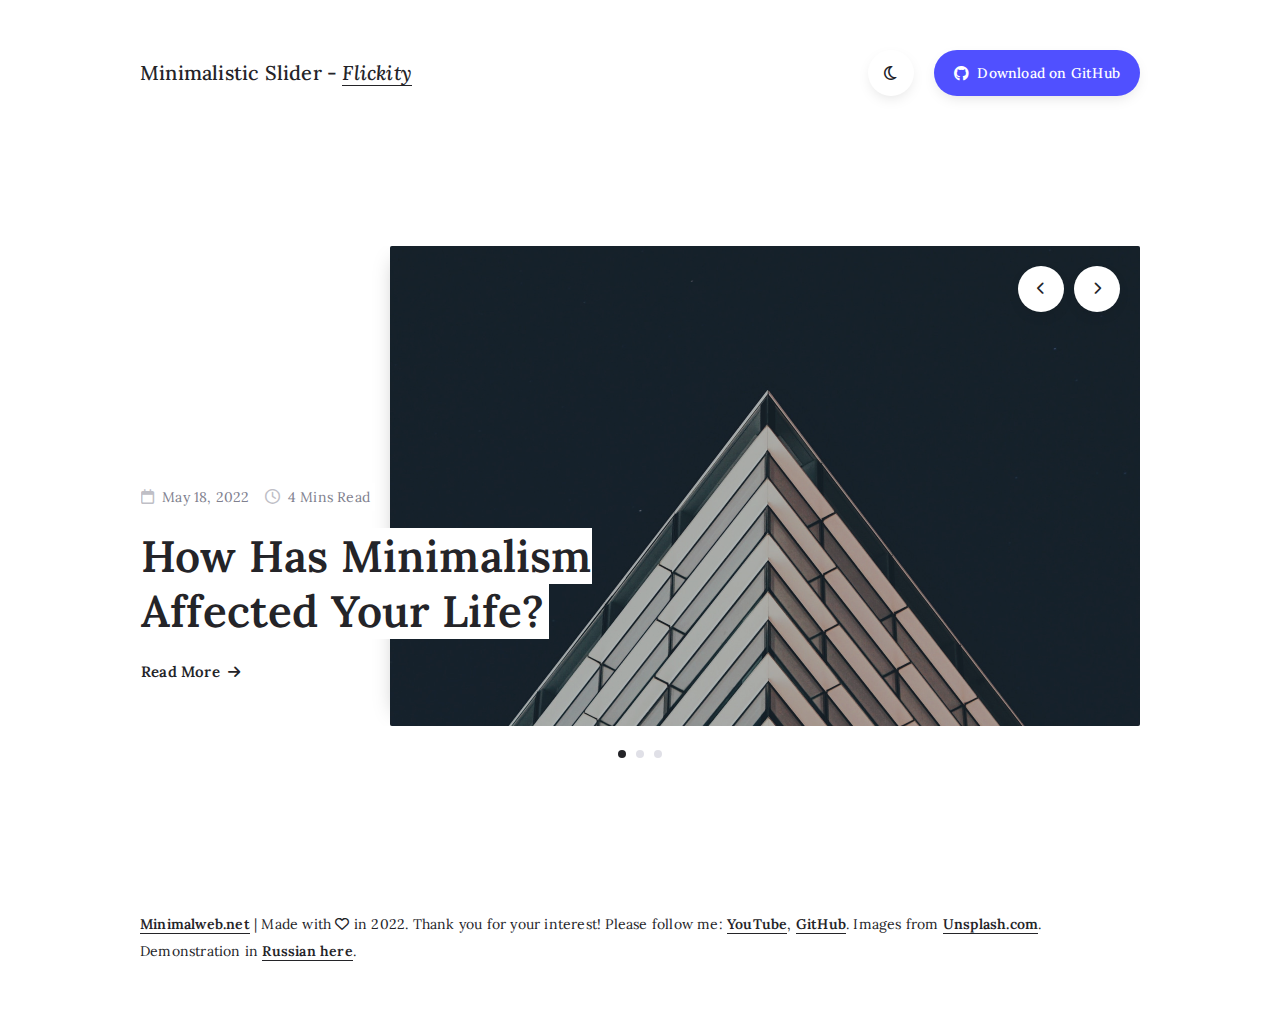
<file: index.html>
<!DOCTYPE html>
<html lang="en">
<head>
	<meta charset="UTF-8">
	<meta http-equiv="X-UA-Compatible" content="IE=edge">
	<meta name="viewport" content="width=device-width, initial-scale=1.0">
	<!-- The above 3 meta tags *must* come first in the head; any other head content must come *after* these tags -->

	<!-- Title and meta -->
	<title>Responsive minimalistic slider - Light mode - Minimalweb.net</title>
	<meta name="robots" content="index,nofollow">
	<meta name="description" content="Minimalistic slider for your website.">

	<!-- Website icons -->
	<link rel="icon" href="img/favicon-32-32.png" sizes="32x32">
	<link rel="icon" href="img/favicon-192-192.png" sizes="192x192">
	<link rel="apple-touch-icon-precomposed" href="img/favicon-180-180.png">
	<meta name="msapplication-TileImage" content="img/favicon-270-270.png">

	<!-- Google fonts -->
	<!-- Preconnect -->
	<link rel="preconnect" href="https://fonts.googleapis.com">
	<link rel="preconnect" href="https://fonts.gstatic.com" crossorigin>
	<!-- Lora: 400, 500, 600, 400 italic, 500 italic, 600 italic -->
	<link href="https://fonts.googleapis.com/css2?family=Lora:ital,wght@0,400;0,500;0,600;1,400;1,500;1,600&display=swap" rel="stylesheet">

	<!-- CSS files -->
	<!-- 1: normalize.css ( https://github.com/necolas/normalize.css ) -->
	<link rel="stylesheet" href="css/normalize.css">
	<!-- 2: Font Awesome Free Icons v6.1.1 ( https://fontawesome.com/icons ) -->
	<link rel="stylesheet" href="assets/fontawesome/css/all.min.css">
	<!-- 3: Flickity slider ( https://flickity.metafizzy.co/ ) -->
	<link rel="stylesheet" href="assets/flickity/css/flickity.min.css">
	<!-- 4: Main stylesheet -->
	<link rel="stylesheet" href="css/style.css">
</head>
<body>

<!-- page header -->
<header class="mw-page-header mw-container mw-clearfix">

	<!-- page title -->
	<h1 class="mw-page-title">Minimalistic Slider - <a href="https://flickity.metafizzy.co/" target="_blank" rel="noopener noreferrer">Flickity</a></h1>

	<!-- download link -->
	<a href="https://github.com/alexey-trofimov/responsive-minimalistic-slider" target="_blank" rel="noopener noreferrer" class="mw-download-link">
		<i class="fa-brands fa-github"></i><span class="mw-link-text">Download on GitHub</span>
	</a>

	<!-- link to dark style -->
	<a href="dark-mode.html" class="mw-dark-mode-link"><i class="fa-regular fa-moon" aria-label="Dark mode"></i></a>

</header>
<!-- end: page header -->

<!-- main container with slider -->
<main class="mw-container">

	<!-- start: main slider -->
	<div id="mw-main-slider" class="mw-main-slider-container mw-border-box">

		<!-- slide 1 -->
		<div class="mw-main-slider-item">
			<!-- container with content -->
			<div class="mw-main-slider-content">
				<!-- metadata (date and read time) -->
				<ul class="mw-main-slider-metadata mw-clearfix">
					<li><i class="fa-regular fa-calendar"></i><a href="#">May 18, 2022</a></li>
					<li><i class="fa-regular fa-clock"></i><a href="#">4 Mins Read</a></li>
				</ul>
				<!-- end: metadata -->
				<!-- title -->
				<h2 class="mw-main-slider-title">
					<a href="#">How Has Minimalism Affected Your Life?</a>
				</h2>
				<!-- end: title -->
				<!-- read more -->
				<a href="#" class="mw-main-slider-read-more">
					<span class="mw-link-text">Read More</span><i class="fa-solid fa-arrow-right"></i>
				</a>
				<!-- end: read more -->
			</div>
			<!-- end: container with content -->
			<!-- container with image (image size = 1500x960px) -->
			<div class="mw-main-slider-bg-image" style="background-image: url(img/slider-images/slide-img-1.jpg);">
				<div class="mw-main-slider-bg-overlay"></div>
			</div>
			<!-- end: container with image -->
		</div>
		<!-- end: slide 1 -->

		<!-- slide 2 -->
		<div class="mw-main-slider-item">
			<!-- container with content -->
			<div class="mw-main-slider-content">
				<!-- metadata (date and read time) -->
				<ul class="mw-main-slider-metadata mw-clearfix">
					<li><i class="fa-regular fa-calendar"></i><a href="#">May 16, 2022</a></li>
					<li><i class="fa-regular fa-clock"></i><a href="#">8 Mins Read</a></li>
				</ul>
				<!-- end: metadata -->
				<!-- title -->
				<h2 class="mw-main-slider-title">
					<a href="#">Habits That Will Make Your Life Better</a>
				</h2>
				<!-- end: title -->
				<!-- read more -->
				<a href="#" class="mw-main-slider-read-more">
					<span class="mw-link-text">Read More</span><i class="fa-solid fa-arrow-right"></i>
				</a>
				<!-- end: read more -->
			</div>
			<!-- end: container with content -->
			<!-- container with image (image size = 1500x960px) -->
			<div class="mw-main-slider-bg-image" style="background-image: url(img/slider-images/slide-img-2.jpg);">
				<div class="mw-main-slider-bg-overlay"></div>
			</div>
			<!-- end: container with image -->
		</div>
		<!-- end: slide 2 -->

		<!-- slide 3 -->
		<div class="mw-main-slider-item">
			<!-- container with content -->
			<div class="mw-main-slider-content">
				<!-- metadata (date and read time) -->
				<ul class="mw-main-slider-metadata mw-clearfix">
					<li><i class="fa-regular fa-calendar"></i><a href="#">April 19, 2022</a></li>
					<li><i class="fa-regular fa-clock"></i><a href="#">6 Mins Read</a></li>
				</ul>
				<!-- end: metadata -->
				<!-- title -->
				<h2 class="mw-main-slider-title">
					<a href="#">Basic Steps To Analyze Your Problem</a>
				</h2>
				<!-- end: title -->
				<!-- read more -->
				<a href="#" class="mw-main-slider-read-more">
					<span class="mw-link-text">Read More</span><i class="fa-solid fa-arrow-right"></i>
				</a>
				<!-- end: read more -->
			</div>
			<!-- end: container with content -->
			<!-- container with image (image size = 1500x960px) -->
			<div class="mw-main-slider-bg-image" style="background-image: url(img/slider-images/slide-img-3.jpg);">
				<div class="mw-main-slider-bg-overlay"></div>
			</div>
			<!-- end: container with image -->
		</div>
		<!-- end: slide 3 -->

	</div>
	<!-- end: main slider -->

</main>
<!-- end: main container with slider -->

<!-- page footer -->
<footer class="mw-page-footer mw-container">
	<p><a href="https://minimalweb.net/" target="_blank" rel="noopener noreferrer">Minimalweb.net</a> | Made with <i class="fa-regular fa-heart" aria-label="Love"></i> in 2022. Thank you for your interest! Please follow me: <a href="https://www.youtube.com/channel/UCp9ujOH59KWymh4O5sc6JVA" target="_blank" rel="noopener noreferrer">YouTube</a>, <a href="https://github.com/alexey-trofimov" target="_blank" rel="noopener noreferrer">GitHub</a>. Images from <a href="https://unsplash.com/" target="_blank" rel="noopener noreferrer">Unsplash.com</a>. Demonstration in <a href="russian-language.html" target="_blank" rel="noopener noreferrer">Russian here</a>.</p>
</footer>
<!-- end: page footer -->

<!-- JS files -->
<!-- Placed at the end of the document so the pages load faster -->
<!-- 1: jQuery 3.6.0 ( https://jquery.com/download/ ) -->
<script src="js/jquery-3.6.0.min.js"></script>
<!-- 2: Flickity slider ( https://flickity.metafizzy.co/ ) -->
<script src="assets/flickity/js/flickity.pkgd.min.js"></script>
<!-- 3: Main js file -->
<script src="js/main.js"></script>
</body>
</html>
</file>
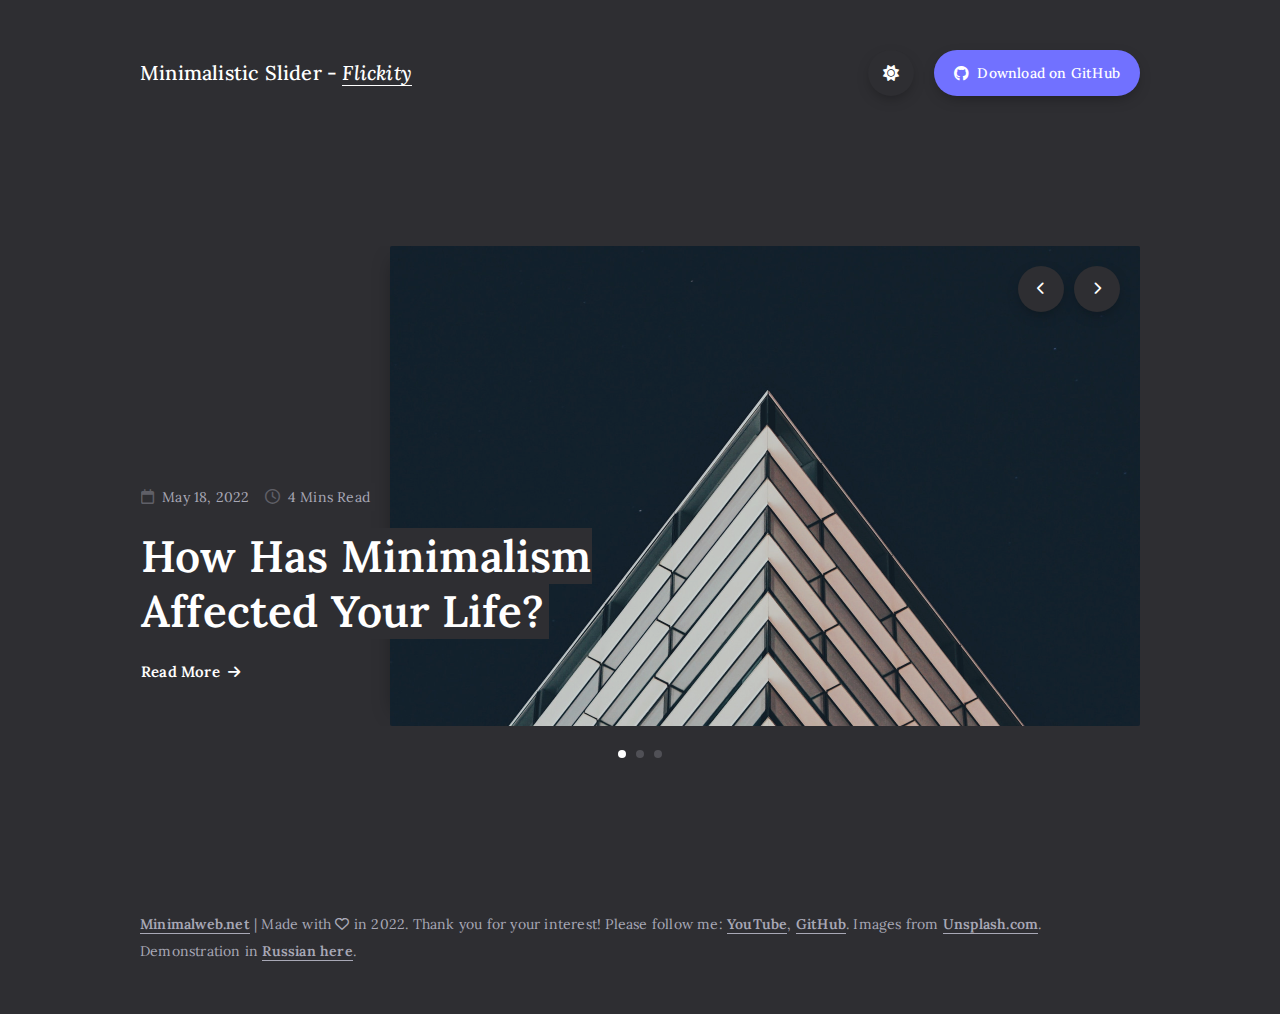
<file: dark-mode.html>
<!DOCTYPE html>
<html lang="en">
<head>
	<meta charset="UTF-8">
	<meta http-equiv="X-UA-Compatible" content="IE=edge">
	<meta name="viewport" content="width=device-width, initial-scale=1.0">
	<!-- The above 3 meta tags *must* come first in the head; any other head content must come *after* these tags -->

	<!-- Title and meta -->
	<title>Responsive minimalistic slider - Dark mode - Minimalweb.net</title>
	<meta name="robots" content="index,nofollow">
	<meta name="description" content="Minimalistic slider for your website (dark mode).">

	<!-- Website icons -->
	<link rel="icon" href="img/favicon-32-32.png" sizes="32x32">
	<link rel="icon" href="img/favicon-192-192.png" sizes="192x192">
	<link rel="apple-touch-icon-precomposed" href="img/favicon-180-180.png">
	<meta name="msapplication-TileImage" content="img/favicon-270-270.png">

	<!-- Google fonts -->
	<!-- Preconnect -->
	<link rel="preconnect" href="https://fonts.googleapis.com">
	<link rel="preconnect" href="https://fonts.gstatic.com" crossorigin>
	<!-- Lora: 400, 500, 600, 400 italic, 500 italic, 600 italic -->
	<link href="https://fonts.googleapis.com/css2?family=Lora:ital,wght@0,400;0,500;0,600;1,400;1,500;1,600&display=swap" rel="stylesheet">

	<!-- CSS files -->
	<!-- 1: normalize.css ( https://github.com/necolas/normalize.css ) -->
	<link rel="stylesheet" href="css/normalize.css">
	<!-- 2: Font Awesome Free Icons v6.1.1 ( https://fontawesome.com/icons ) -->
	<link rel="stylesheet" href="assets/fontawesome/css/all.min.css">
	<!-- 3: Flickity slider ( https://flickity.metafizzy.co/ ) -->
	<link rel="stylesheet" href="assets/flickity/css/flickity.min.css">
	<!-- 4: Main stylesheet -->
	<link rel="stylesheet" href="css/style.css">
</head>
<body class="mw-dark-mode"><!-- * add dark mode class (mw-dark-mode) * -->

<!-- page header -->
<header class="mw-page-header mw-container mw-clearfix">

	<!-- page title -->
	<h1 class="mw-page-title">Minimalistic Slider - <a href="https://flickity.metafizzy.co/" target="_blank" rel="noopener noreferrer">Flickity</a></h1>

	<!-- download link -->
	<a href="https://github.com/alexey-trofimov/responsive-minimalistic-slider" target="_blank" rel="noopener noreferrer" class="mw-download-link">
		<i class="fa-brands fa-github"></i><span class="mw-link-text">Download on GitHub</span>
	</a>

	<!-- link to light style -->
	<a href="index.html" class="mw-dark-mode-link mw-light"><i class="fa-solid fa-sun" aria-label="Light mode"></i></a>

</header>
<!-- end: page header -->

<!-- main container with slider -->
<main class="mw-container">

	<!-- start: main slider -->
	<div id="mw-main-slider" class="mw-main-slider-container mw-border-box">

		<!-- slide 1 -->
		<div class="mw-main-slider-item">
			<!-- container with content -->
			<div class="mw-main-slider-content">
				<!-- metadata (date and read time) -->
				<ul class="mw-main-slider-metadata mw-clearfix">
					<li><i class="fa-regular fa-calendar"></i><a href="#">May 18, 2022</a></li>
					<li><i class="fa-regular fa-clock"></i><a href="#">4 Mins Read</a></li>
				</ul>
				<!-- end: metadata -->
				<!-- title -->
				<h2 class="mw-main-slider-title">
					<a href="#">How Has Minimalism Affected Your Life?</a>
				</h2>
				<!-- end: title -->
				<!-- read more -->
				<a href="#" class="mw-main-slider-read-more">
					<span class="mw-link-text">Read More</span><i class="fa-solid fa-arrow-right"></i>
				</a>
				<!-- end: read more -->
			</div>
			<!-- end: container with content -->
			<!-- container with image (image size = 1500x960px) -->
			<div class="mw-main-slider-bg-image" style="background-image: url(img/slider-images/slide-img-1.jpg);">
				<div class="mw-main-slider-bg-overlay"></div>
			</div>
			<!-- end: container with image -->
		</div>
		<!-- end: slide 1 -->

		<!-- slide 2 -->
		<div class="mw-main-slider-item">
			<!-- container with content -->
			<div class="mw-main-slider-content">
				<!-- metadata (date and read time) -->
				<ul class="mw-main-slider-metadata mw-clearfix">
					<li><i class="fa-regular fa-calendar"></i><a href="#">May 16, 2022</a></li>
					<li><i class="fa-regular fa-clock"></i><a href="#">8 Mins Read</a></li>
				</ul>
				<!-- end: metadata -->
				<!-- title -->
				<h2 class="mw-main-slider-title">
					<a href="#">Habits That Will Make Your Life Better</a>
				</h2>
				<!-- end: title -->
				<!-- read more -->
				<a href="#" class="mw-main-slider-read-more">
					<span class="mw-link-text">Read More</span><i class="fa-solid fa-arrow-right"></i>
				</a>
				<!-- end: read more -->
			</div>
			<!-- end: container with content -->
			<!-- container with image (image size = 1500x960px) -->
			<div class="mw-main-slider-bg-image" style="background-image: url(img/slider-images/slide-img-2.jpg);">
				<div class="mw-main-slider-bg-overlay"></div>
			</div>
			<!-- end: container with image -->
		</div>
		<!-- end: slide 2 -->

		<!-- slide 3 -->
		<div class="mw-main-slider-item">
			<!-- container with content -->
			<div class="mw-main-slider-content">
				<!-- metadata (date and read time) -->
				<ul class="mw-main-slider-metadata mw-clearfix">
					<li><i class="fa-regular fa-calendar"></i><a href="#">April 19, 2022</a></li>
					<li><i class="fa-regular fa-clock"></i><a href="#">6 Mins Read</a></li>
				</ul>
				<!-- end: metadata -->
				<!-- title -->
				<h2 class="mw-main-slider-title">
					<a href="#">Basic Steps To Analyze Your Problem</a>
				</h2>
				<!-- end: title -->
				<!-- read more -->
				<a href="#" class="mw-main-slider-read-more">
					<span class="mw-link-text">Read More</span><i class="fa-solid fa-arrow-right"></i>
				</a>
				<!-- end: read more -->
			</div>
			<!-- end: container with content -->
			<!-- container with image (image size = 1500x960px) -->
			<div class="mw-main-slider-bg-image" style="background-image: url(img/slider-images/slide-img-3.jpg);">
				<div class="mw-main-slider-bg-overlay"></div>
			</div>
			<!-- end: container with image -->
		</div>
		<!-- end: slide 3 -->

	</div>
	<!-- end: main slider -->

</main>
<!-- end: main container with slider -->

<!-- page footer -->
<footer class="mw-page-footer mw-container">
	<p><a href="https://minimalweb.net/" target="_blank" rel="noopener noreferrer">Minimalweb.net</a> | Made with <i class="fa-regular fa-heart" aria-label="Love"></i> in 2022. Thank you for your interest! Please follow me: <a href="https://www.youtube.com/channel/UCp9ujOH59KWymh4O5sc6JVA" target="_blank" rel="noopener noreferrer">YouTube</a>, <a href="https://github.com/alexey-trofimov" target="_blank" rel="noopener noreferrer">GitHub</a>. Images from <a href="https://unsplash.com/" target="_blank" rel="noopener noreferrer">Unsplash.com</a>. Demonstration in <a href="russian-language.html" target="_blank" rel="noopener noreferrer">Russian here</a>.</p>
</footer>
<!-- end: page footer -->

<!-- JS files -->
<!-- Placed at the end of the document so the pages load faster -->
<!-- 1: jQuery 3.6.0 ( https://jquery.com/download/ ) -->
<script src="js/jquery-3.6.0.min.js"></script>
<!-- 2: Flickity slider ( https://flickity.metafizzy.co/ ) -->
<script src="assets/flickity/js/flickity.pkgd.min.js"></script>
<!-- 3: Main js file -->
<script src="js/main.js"></script>
</body>
</html>
</file>
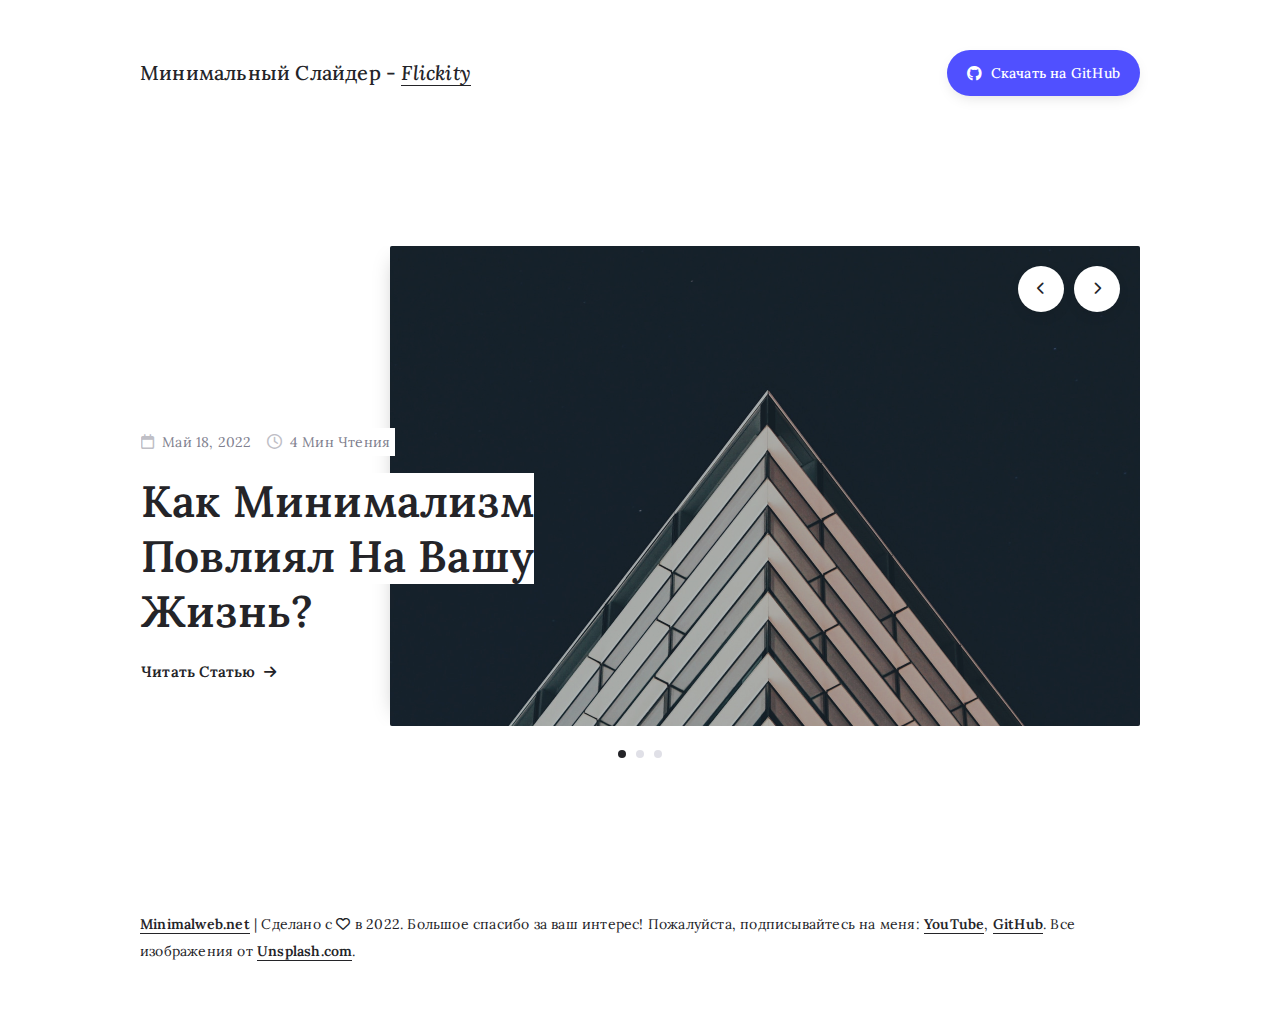
<file: russian-language.html>
<!DOCTYPE html>
<html lang="ru">
<head>
	<meta charset="UTF-8">
	<meta http-equiv="X-UA-Compatible" content="IE=edge">
	<meta name="viewport" content="width=device-width, initial-scale=1.0">
	<!-- The above 3 meta tags *must* come first in the head; any other head content must come *after* these tags -->

	<!-- Title and meta -->
	<title>Отзывчивый минимальный слайдер - Minimalweb.net</title>
	<meta name="robots" content="index,nofollow">
	<meta name="description" content="Отзывчивый минимальный слайдер для вашего сайта.">

	<!-- Website icons -->
	<link rel="icon" href="img/favicon-32-32.png" sizes="32x32">
	<link rel="icon" href="img/favicon-192-192.png" sizes="192x192">
	<link rel="apple-touch-icon-precomposed" href="img/favicon-180-180.png">
	<meta name="msapplication-TileImage" content="img/favicon-270-270.png">

	<!-- Google fonts (шрифты поддерживают кириллицу) -->
	<!-- Preconnect -->
	<link rel="preconnect" href="https://fonts.googleapis.com">
	<link rel="preconnect" href="https://fonts.gstatic.com" crossorigin>
	<!-- Lora: 400, 500, 600, 400 italic, 500 italic, 600 italic -->
	<link href="https://fonts.googleapis.com/css2?family=Lora:ital,wght@0,400;0,500;0,600;1,400;1,500;1,600&display=swap" rel="stylesheet">

	<!-- CSS files -->
	<!-- 1: normalize.css ( https://github.com/necolas/normalize.css ) -->
	<link rel="stylesheet" href="css/normalize.css">
	<!-- 2: Font Awesome Free Icons v6.1.1 ( https://fontawesome.com/icons ) -->
	<link rel="stylesheet" href="assets/fontawesome/css/all.min.css">
	<!-- 3: Flickity slider ( https://flickity.metafizzy.co/ ) -->
	<link rel="stylesheet" href="assets/flickity/css/flickity.min.css">
	<!-- 4: Main stylesheet -->
	<link rel="stylesheet" href="css/style.css">
</head>
<body>

<!-- page header -->
<header class="mw-page-header mw-container mw-clearfix">

	<!-- page title -->
	<h1 class="mw-page-title">Минимальный Слайдер - <a href="https://flickity.metafizzy.co/" target="_blank" rel="noopener noreferrer">Flickity</a></h1>

	<!-- download link -->
	<a href="https://github.com/alexey-trofimov/responsive-minimalistic-slider" target="_blank" rel="noopener noreferrer" class="mw-download-link">
		<i class="fa-brands fa-github"></i><span class="mw-link-text">Скачать на GitHub</span>
	</a>

</header>
<!-- end: page header -->

<!-- main container with slider -->
<main class="mw-container">

	<!-- start: main slider -->
	<div id="mw-main-slider" class="mw-main-slider-container mw-border-box">

		<!-- slide 1 -->
		<div class="mw-main-slider-item">
			<!-- container with content -->
			<div class="mw-main-slider-content">
				<!-- metadata (date and read time) -->
				<ul class="mw-main-slider-metadata mw-clearfix">
					<li><i class="fa-regular fa-calendar"></i><a href="#">Май 18, 2022</a></li>
					<li><i class="fa-regular fa-clock"></i><a href="#">4 Мин Чтения</a></li>
				</ul>
				<!-- end: metadata -->
				<!-- title -->
				<h2 class="mw-main-slider-title">
					<a href="#">Как Минимализм Повлиял На Вашу Жизнь?</a>
				</h2>
				<!-- end: title -->
				<!-- read more -->
				<a href="#" class="mw-main-slider-read-more">
					<span class="mw-link-text">Читать Статью</span><i class="fa-solid fa-arrow-right"></i>
				</a>
				<!-- end: read more -->
			</div>
			<!-- end: container with content -->
			<!-- container with image (image size = 1500x960px) -->
			<div class="mw-main-slider-bg-image" style="background-image: url(img/slider-images/slide-img-1.jpg);">
				<div class="mw-main-slider-bg-overlay"></div>
			</div>
			<!-- end: container with image -->
		</div>
		<!-- end: slide 1 -->

		<!-- slide 2 -->
		<div class="mw-main-slider-item">
			<!-- container with content -->
			<div class="mw-main-slider-content">
				<!-- metadata (date and read time) -->
				<ul class="mw-main-slider-metadata mw-clearfix">
					<li><i class="fa-regular fa-calendar"></i><a href="#">Май 16, 2022</a></li>
					<li><i class="fa-regular fa-clock"></i><a href="#">8 Мин Чтения</a></li>
				</ul>
				<!-- end: metadata -->
				<!-- title -->
				<h2 class="mw-main-slider-title">
					<a href="#">Привычки, Которые Сделают Вашу Жизнь Лучше</a>
				</h2>
				<!-- end: title -->
				<!-- read more -->
				<a href="#" class="mw-main-slider-read-more">
					<span class="mw-link-text">Читать Статью</span><i class="fa-solid fa-arrow-right"></i>
				</a>
				<!-- end: read more -->
			</div>
			<!-- end: container with content -->
			<!-- container with image (image size = 1500x960px) -->
			<div class="mw-main-slider-bg-image" style="background-image: url(img/slider-images/slide-img-2.jpg);">
				<div class="mw-main-slider-bg-overlay"></div>
			</div>
			<!-- end: container with image -->
		</div>
		<!-- end: slide 2 -->

		<!-- slide 3 -->
		<div class="mw-main-slider-item">
			<!-- container with content -->
			<div class="mw-main-slider-content">
				<!-- metadata (date and read time) -->
				<ul class="mw-main-slider-metadata mw-clearfix">
					<li><i class="fa-regular fa-calendar"></i><a href="#">Апрель 19, 2022</a></li>
					<li><i class="fa-regular fa-clock"></i><a href="#">6 Мин Чтения</a></li>
				</ul>
				<!-- end: metadata -->
				<!-- title -->
				<h2 class="mw-main-slider-title">
					<a href="#">Основные Шаги Для Анализа Вашей Проблемы</a>
				</h2>
				<!-- end: title -->
				<!-- read more -->
				<a href="#" class="mw-main-slider-read-more">
					<span class="mw-link-text">Читать Статью</span><i class="fa-solid fa-arrow-right"></i>
				</a>
				<!-- end: read more -->
			</div>
			<!-- end: container with content -->
			<!-- container with image (image size = 1500x960px) -->
			<div class="mw-main-slider-bg-image" style="background-image: url(img/slider-images/slide-img-3.jpg);">
				<div class="mw-main-slider-bg-overlay"></div>
			</div>
			<!-- end: container with image -->
		</div>
		<!-- end: slide 3 -->

	</div>
	<!-- end: main slider -->

</main>
<!-- end: main container with slider -->

<!-- page footer -->
<footer class="mw-page-footer mw-container">
	<p><a href="https://minimalweb.net/" target="_blank" rel="noopener noreferrer">Minimalweb.net</a> | Сделано с <i class="fa-regular fa-heart" aria-label="Любовью"></i> в 2022. Большое спасибо за ваш интерес! Пожалуйста, подписывайтесь на меня: <a href="https://www.youtube.com/channel/UCp9ujOH59KWymh4O5sc6JVA" target="_blank" rel="noopener noreferrer">YouTube</a>, <a href="https://github.com/alexey-trofimov" target="_blank" rel="noopener noreferrer">GitHub</a>. Все изображения от <a href="https://unsplash.com/" target="_blank" rel="noopener noreferrer">Unsplash.com</a>.</p>
</footer>
<!-- end: page footer -->

<!-- JS files -->
<!-- Placed at the end of the document so the pages load faster -->
<!-- 1: jQuery 3.6.0 ( https://jquery.com/download/ ) -->
<script src="js/jquery-3.6.0.min.js"></script>
<!-- 2: Flickity slider ( https://flickity.metafizzy.co/ ) -->
<script src="assets/flickity/js/flickity.pkgd.min.js"></script>
<!-- 3: Main js file -->
<script src="js/main.js"></script>
</body>
</html>
</file>
<file: css/style.css>
/*
Main stylesheet
style.css v1.0.1

Project name: Responsive minimalistic slider
Project URL: https://demo.minimalweb.net/responsive-minimalistic-slider/
Version: 1.0
Author: Alexey Trofimov
Author URL: https://www.youtube.com/channel/UCp9ujOH59KWymh4O5sc6JVA
License: GPLv3
License URL: https://www.gnu.org/licenses/gpl-3.0.html

Copyright (C) 2022 Alexey Trofimov

Thank you very much for using this slider!

The slider is powered by Flickity.js: https://flickity.metafizzy.co/
For commercial use of the Flickity slider, please read the terms of the Commercial License: https://flickity.metafizzy.co/license.html
*/

/*
Table of Contents:

1 - Some common styles
2 - Styles for the Main slider
3 - Page footer
4 - Dark mode (colors)
5 - Responsive styles
*/

/*
1 - Some common styles
--------------------------------------------------------
*/

/* box sizing */
* {
	-webkit-box-sizing: border-box;
	-moz-box-sizing: border-box;
	box-sizing: border-box;
}
*::before,
*::after {
	-webkit-box-sizing: border-box;
	-moz-box-sizing: border-box;
	box-sizing: border-box;
}

/* body */
body {
	color: #242428;
	background-color: #ffffff;
}

/* clearfix */
.mw-clearfix::after {
	content: '';
	display: table;
	clear: both;
}

/* main container */
.mw-container {
	max-width: 1030px;
	margin: 0 auto;
	padding: 0 15px;
}

/* page header */
.mw-page-header {
	margin-top: 50px;
	padding-bottom: 50px;
	font-family: 'Lora', serif;
}

/* page title (h1) */
.mw-page-title {
	float: left;
	margin: 8px 0 0;
	font-size: 20px;
	font-style: normal;
	font-weight: 500;
	letter-spacing: 0.2px;
	line-height: 1.5;
	color: #242428;
}
.mw-page-title a {
	color: #242428;
	text-decoration: none;
	outline: none !important;
	font-style: italic;
	box-shadow: 0 1px 0 #242428;

	-webkit-transition: color 0.2s ease-out, box-shadow 0.2s ease-out;
	transition: color 0.2s ease-out, box-shadow 0.2s ease-out;
}
.mw-page-title a:hover,
.mw-page-title a:focus {
	text-decoration: none;
	color: #5050ff;
	box-shadow: 0 1px 0 #5050ff;
}

/* download link (a) */
.mw-download-link {
	float: right;
	text-decoration: none;
	outline: none !important;
	padding: 12px 20px;
	font-size: 14px;
	font-style: normal;
	font-weight: 500;
	letter-spacing: 0.2px;
	line-height: 22px;
	color: #ffffff;
	background-color: #5050ff;
	box-shadow: 0 5px 15px -5px rgba(0,0,0,0.15);
	border-radius: 23px;

	-webkit-transition: -webkit-transform 0.2s ease-out, box-shadow 0.2s ease-out;
	transition: transform 0.2s ease-out, box-shadow 0.2s ease-out;
}
.mw-download-link i {
	margin-right: 8px;
	font-size: 15px;
	position: relative;
	top: 1px;
}
.mw-download-link:hover,
.mw-download-link:focus {
	text-decoration: none;
	color: #ffffff;
	background-color: #5050ff;
	box-shadow: 0 5px 15px -2px rgba(0,0,0,0.25);

	-webkit-transform: translateY(-3px);
	transform: translateY(-3px);
}

/* link to dark style (a) */
.mw-dark-mode-link {
	float: right;
	text-decoration: none;
	outline: none !important;
	margin-right: 20px;
	width: 46px;
	height: 46px;
	line-height: 46px;
	text-align: center;
	font-size: 16px;
	color: #242428;
	background-color: #ffffff;
	box-shadow: 0 5px 15px -5px rgba(0,0,0,0.15);
	border-radius: 23px;

	-webkit-transition: color 0.2s ease-out, background-color 0.2s ease-out, -webkit-transform 0.2s ease-out, box-shadow 0.2s ease-out;
	transition: color 0.2s ease-out, background-color 0.2s ease-out, transform 0.2s ease-out, box-shadow 0.2s ease-out;
}
.mw-dark-mode-link:hover,
.mw-dark-mode-link:focus {
	text-decoration: none;
	color: #ffffff;
	background-color: #5050ff;
	box-shadow: 0 5px 15px -2px rgba(0,0,0,0.25);

	-webkit-transform: translateY(-3px);
	transform: translateY(-3px);
}


/*
2 - Styles for the Main slider
--------------------------------------------------------
*/

/* box-sizing for the slider */
.mw-border-box,
.mw-border-box * {
	-webkit-box-sizing: border-box;
	-moz-box-sizing: border-box;
	box-sizing: border-box;
}
.mw-border-box::before,
.mw-border-box::after,
.mw-border-box *::before,
.mw-border-box *::after {
	-webkit-box-sizing: border-box;
	-moz-box-sizing: border-box;
	box-sizing: border-box;
}

/* slider container */
.mw-main-slider-container {
	margin-top: 100px;
	margin-bottom: 135px;
	max-width: 1000px;
}

/* slider links: common styles */
.mw-main-slider-container a {
	text-decoration: none;
	outline: none !important;
}
.mw-main-slider-container a:hover,
.mw-main-slider-container a:focus {
	text-decoration: none;
}

/* slider item (slide) */
.mw-main-slider-item {
	width: 100%; /* full width */
	height: 480px; /* slider height */
	margin-right: 40px;
	position: relative;
}

/* slider item: container with content (metadata, title, and read more) */
.mw-main-slider-content {
	position: absolute;
	bottom: 20px;
	left: 0;
	z-index: 20;
	width: 50%;
	min-height: 100px;
	padding: 20px 0 20px 1px;
	font-family: 'Lora', serif;
	letter-spacing: 0.2px;
	overflow-wrap: break-word;

	-webkit-transition: -webkit-transform 0.25s ease-out;
	transition: transform 0.25s ease-out;
}
.mw-main-slider-item:hover .mw-main-slider-content {
	-webkit-transform: translateY(-10px);
	transform: translateY(-10px);
}

/* content: metadata (ul) */
.mw-main-slider-metadata {
	list-style: none;
	margin: 0 0 18px;
	padding: 0;
}
.mw-main-slider-metadata li {
	float: left;
	margin-right: 15px;
	padding: 2px 0;
	font-size: 14px;
	font-weight: 400;
	line-height: 24px;
	color: #80808e;
	background-color: #ffffff;
	box-shadow: 5px 0 0 #ffffff;
	white-space: nowrap;
}
.mw-main-slider-metadata li:last-child {
	margin-right: 0;
}
.mw-main-slider-metadata li i {
	margin-right: 8px;
	font-size: 15px;
	opacity: 0.5;
}
.mw-main-slider-metadata li a {
	position: relative;
	display: inline-block;
	color: #80808e;

	-webkit-transition: color 0.2s ease-out;
	transition: color 0.2s ease-out;
}
.mw-main-slider-metadata li a:hover,
.mw-main-slider-metadata li a:focus {
	color: #5050ff;
}
.mw-main-slider-metadata li a::after {
	content: '';
	display: block;
	position: absolute;
	left: 0;
	bottom: 0;
	width: 0;
	height: 2px;
	background-color: #5050ff;

	-webkit-transition: width 0.2s ease-out;
	transition: width 0.2s ease-out;
}
.mw-main-slider-metadata li a:hover::after,
.mw-main-slider-metadata li a:focus::after {
	width: 100%;
}

/* content: title (h2) */
.mw-main-slider-title {
	margin: 0;
	font-weight: 600;
	font-size: 44px;
	line-height: 55px;
	color: #242428;
}
.mw-main-slider-title a {
	color: #242428;
	background-color: #ffffff;
	box-shadow: 5px 0 0 #ffffff;

	-webkit-transition: color 0.2s ease-out;
	transition: color 0.2s ease-out;
}
.mw-main-slider-title a:hover,
.mw-main-slider-title a:focus {
	color: #5050ff;
}

/* read more (a) */
.mw-main-slider-read-more {
	display: inline-block;
	margin: 18px 0 0;
	padding: 2px 0;
	font-size: 15px;
	font-weight: 600;
	line-height: 25px;
	color: #242428;
	background-color: #ffffff;
	box-shadow: 5px 0 0 #ffffff;
	white-space: nowrap;

	-webkit-transition: color 0.2s ease-out;
	transition: color 0.2s ease-out;
}
.mw-main-slider-read-more .mw-link-text {
	position: relative;
}
.mw-main-slider-read-more .mw-link-text::after {
	content: '';
	display: block;
	position: absolute;
	left: 0;
	bottom: -3px;
	width: 0;
	height: 2px;
	background-color: #5050ff;

	-webkit-transition: width 0.2s ease-out;
	transition: width 0.2s ease-out;
}
.mw-main-slider-read-more i {
	margin-left: 8px;
	font-size: 14px;
}
.mw-main-slider-read-more:hover,
.mw-main-slider-read-more:focus {
	color: #5050ff;
}
.mw-main-slider-read-more:hover .mw-link-text::after,
.mw-main-slider-read-more:focus .mw-link-text::after {
	width: 100%;
}

/* slider item: container with image */
.mw-main-slider-bg-image {
	position: absolute;
	top: 0;
	right: 0;
	z-index: 10;
	width: 75%;
	height: 100%;
	border-radius: 2px;
	box-shadow: -10px 0 20px -15px rgba(0,0,0,0.25);

	background-position: center;
	background-repeat: no-repeat;
	background-color: transparent;

	-webkit-background-size: cover;
	background-size: cover;

	-webkit-transition: box-shadow 0.25s ease-out;
	transition: box-shadow 0.25s ease-out;
}
.mw-main-slider-item:hover .mw-main-slider-bg-image {
	box-shadow: -10px 0 20px -14px rgba(0,0,0,0.45);
}

/* container with image: dark overlay */
.mw-main-slider-bg-overlay {
	position: absolute;
	top: 0;
	left: 0;
	z-index: 11;
	width: 100%;
	height: 100%;
	background-color: #161618;
	border-radius: 2px;
	opacity: 0.25;

	-webkit-transition: opacity 0.25s ease-out;
	transition: opacity 0.25s ease-out;
}
.mw-main-slider-item:hover .mw-main-slider-bg-overlay {
	opacity: 0;
}

/* previous & next buttons */
.mw-main-slider-container .flickity-prev-next-button {
	width: 46px;
	height: 46px;
	line-height: 46px;
	border-radius: 50%;
	padding: 0;
	font-size: 13px;
	text-align: center;
	color: #242428;
	background: #ffffff;
	box-shadow: 0 5px 15px -5px rgba(0,0,0,0.15);

	-webkit-transition: color 0.2s ease-out, background 0.2s ease-out, box-shadow 0.2s ease-out, opacity 0.2s ease-out;
	transition: color 0.2s ease-out, background 0.2s ease-out, box-shadow 0.2s ease-out, opacity 0.2s ease-out;
}
.mw-main-slider-container .flickity-prev-next-button:hover {
	color: #ffffff;
	background: #5050ff;
}
.mw-main-slider-container .flickity-prev-next-button:disabled {
	opacity: 0.4;
	box-shadow: none;
	color: #242428;
	background: #ffffff;
}
.mw-main-slider-container .flickity-prev-next-button:active {
	opacity: 1;
}
.mw-main-slider-container .flickity-prev-next-button:focus {
	outline: none;
	box-shadow: 0 5px 15px -5px rgba(0,0,0,0.15);
}

/* previous & next buttons: change default icons to Font Awesome */
.mw-main-slider-container .flickity-prev-next-button svg {
	display: none;
}
.mw-main-slider-container .flickity-prev-next-button::before {
	display: inline-block;
	text-rendering: auto;
	-webkit-font-smoothing: antialiased;
}
.mw-main-slider-container .flickity-prev-next-button.previous::before {
	font: var(--fa-font-solid);
	content: "\f053"; /* icon: chevron-left */
}
.mw-main-slider-container .flickity-prev-next-button.next::before {
	font: var(--fa-font-solid);
	content: "\f054"; /* icon: chevron-right */
}

/* previous & next buttons: positioning */
.mw-main-slider-container .flickity-prev-next-button.previous {
	top: 20px;
	left: auto;
	right: 76px;

	-webkit-transform: translateY(0);
	transform: translateY(0);
}
.mw-main-slider-container .flickity-prev-next-button.next {
	top: 20px;
	right: 20px;

	-webkit-transform: translateY(0);
	transform: translateY(0);
}

/* page dots */
.mw-main-slider-container .flickity-page-dots {
	bottom: -35px;
}
.mw-main-slider-container .flickity-page-dots .dot {
	width: 8px;
	height: 8px;
	margin: 0 5px;
	background: #e0e0e7;
	opacity: 1;

	-webkit-transition: background 0.2s ease-out;
	transition: background 0.2s ease-out;
}
.mw-main-slider-container .flickity-page-dots .dot:hover,
.mw-main-slider-container .flickity-page-dots .dot.is-selected {
	background: #242428;
}


/*
3 - Page footer
--------------------------------------------------------
*/

.mw-page-footer {
	margin-bottom: 50px;
	padding-top: 50px;
	font-family: 'Lora', serif;
	font-size: 14px;
	font-weight: 400;
	letter-spacing: 0.2px;
	line-height: 1.9;
	color: #242428;
}
.mw-page-footer p {
	margin: 0;
}
.mw-page-footer a {
	outline: none !important;
	text-decoration: none;
	font-weight: 600;
	color: #242428;
	box-shadow: 0 1px 0 #242428;

	-webkit-transition: color 0.2s ease-out, box-shadow 0.2s ease-out;
	transition: color 0.2s ease-out, box-shadow 0.2s ease-out;
}
.mw-page-footer a:hover,
.mw-page-footer a:focus {
	text-decoration: none;
	color: #5050ff;
	box-shadow: 0 1px 0 #5050ff;
}


/*
4 - Dark mode (colors)
--------------------------------------------------------
*/

/* body */
body.mw-dark-mode {
	color: #ffffff;
	background-color: #2e2e32;
}

/* page header */

/* page title */
.mw-dark-mode .mw-page-title {
	color: #ffffff;
}
.mw-dark-mode .mw-page-title a {
	color: #ffffff;
	box-shadow: 0 1px 0 #ffffff;
}
.mw-dark-mode .mw-page-title a:hover,
.mw-dark-mode .mw-page-title a:focus {
	color: #7171ff;
	box-shadow: 0 1px 0 #7171ff;
}

/* download link */
.mw-dark-mode .mw-download-link {
	color: #ffffff;
	background-color: #7171ff;
	box-shadow: 0 5px 15px -5px rgba(0,0,0,0.4);
}
.mw-dark-mode .mw-download-link:hover,
.mw-dark-mode .mw-download-link:focus {
	color: #ffffff;
	background-color: #7171ff;
	box-shadow: 0 5px 15px -2px rgba(0,0,0,0.6);
}

/* link to light style */
.mw-dark-mode .mw-dark-mode-link {
	color: #ffffff;
	background-color: #2e2e32;
	box-shadow: 0 5px 15px -5px rgba(0,0,0,0.4);
}
.mw-dark-mode .mw-dark-mode-link:hover,
.mw-dark-mode .mw-dark-mode-link:focus {
	color: #ffffff;
	background-color: #7171ff;
	box-shadow: 0 5px 15px -2px rgba(0,0,0,0.6);
}

/* main slider */

/* content: metadata */
.mw-dark-mode .mw-main-slider-metadata li {
	color: #a8a8b6;
	background-color: #2e2e32;
	box-shadow: 5px 0 0 #2e2e32;
}
.mw-dark-mode .mw-main-slider-metadata li i {
	opacity: 0.4;
}
.mw-dark-mode .mw-main-slider-metadata li a {
	color: #a8a8b6;
}
.mw-dark-mode .mw-main-slider-metadata li a:hover,
.mw-dark-mode .mw-main-slider-metadata li a:focus {
	color: #7171ff;
}
.mw-dark-mode .mw-main-slider-metadata li a::after {
	background-color: #7171ff;
}

/* content: title */
.mw-dark-mode .mw-main-slider-title {
	color: #ffffff;
}
.mw-dark-mode .mw-main-slider-title a {
	color: #ffffff;
	background-color: #2e2e32;
	box-shadow: 5px 0 0 #2e2e32;
}
.mw-dark-mode .mw-main-slider-title a:hover,
.mw-dark-mode .mw-main-slider-title a:focus {
	color: #7171ff;
}

/* read more */
.mw-dark-mode .mw-main-slider-read-more {
	color: #ffffff;
	background-color: #2e2e32;
	box-shadow: 5px 0 0 #2e2e32;
}
.mw-dark-mode .mw-main-slider-read-more .mw-link-text::after {
	background-color: #7171ff;
}
.mw-dark-mode .mw-main-slider-read-more:hover,
.mw-dark-mode .mw-main-slider-read-more:focus {
	color: #7171ff;
}

/* slider item: container with image */
.mw-dark-mode .mw-main-slider-bg-image {
	box-shadow: -10px 0 20px -15px rgba(0,0,0,0.4);
}
.mw-dark-mode .mw-main-slider-item:hover .mw-main-slider-bg-image {
	box-shadow: -10px 0 20px -14px rgba(0,0,0,0.6);
}

/* container with image: dark overlay */
.mw-dark-mode .mw-main-slider-bg-overlay {
	background-color: #000000;
	opacity: 0.1;
}
.mw-dark-mode .mw-main-slider-item:hover .mw-main-slider-bg-overlay {
	opacity: 0;
}

/* previous & next buttons */
.mw-dark-mode .mw-main-slider-container .flickity-prev-next-button {
	color: #ffffff;
	background: #2e2e32;
	box-shadow: 0 5px 15px -5px rgba(0,0,0,0.4);
}
.mw-dark-mode .mw-main-slider-container .flickity-prev-next-button:hover {
	color: #ffffff;
	background: #7171ff;
}
.mw-dark-mode .mw-main-slider-container .flickity-prev-next-button:disabled {
	opacity: 0.4;
	box-shadow: none;
	color: #ffffff;
	background: #2e2e32;
}
.mw-dark-mode .mw-main-slider-container .flickity-prev-next-button:active {
	opacity: 1;
}
.mw-dark-mode .mw-main-slider-container .flickity-prev-next-button:focus {
	outline: none;
	box-shadow: 0 5px 15px -5px rgba(0,0,0,0.4);
}

/* page dots */
.mw-dark-mode .mw-main-slider-container .flickity-page-dots .dot {
	background: #505056;
	opacity: 1;
}
.mw-dark-mode .mw-main-slider-container .flickity-page-dots .dot:hover,
.mw-dark-mode .mw-main-slider-container .flickity-page-dots .dot.is-selected {
	background: #ffffff;
}

/* page footer */
.mw-dark-mode .mw-page-footer {
	color: #a8a8b6;
}
.mw-dark-mode .mw-page-footer a {
	color: #a8a8b6;
	box-shadow: 0 1px 0 #a8a8b6;
}
.mw-dark-mode .mw-page-footer a:hover,
.mw-dark-mode .mw-page-footer a:focus {
	color: #7171ff;
	box-shadow: 0 1px 0 #7171ff;
}


/*
5 - Responsive styles
--------------------------------------------------------
*/

/* 1030px */
@media (max-width: 1030px) {

	/* main container */
	.mw-container {
		max-width: 930px;
	}

	/* styles for the main slider */
	.mw-main-slider-container {
		margin-top: 80px;
		margin-bottom: 115px;
		max-width: 900px;
	}
	.mw-main-slider-item {
		height: 450px; /* slider height */
		margin-right: 30px;
	}
	.mw-main-slider-title {
		font-size: 42px;
		line-height: 53px;
	}
	.mw-main-slider-bg-image {
		width: 72%;
	}

}

/* 930px */
@media (max-width: 930px) {

	/* page header */
	.mw-download-link:hover,
	.mw-download-link:focus,
	.mw-dark-mode-link:hover,
	.mw-dark-mode-link:focus {
		-webkit-transform: none;
		transform: none;
	}

	/* styles for the main slider */
	.mw-main-slider-container {
		margin-top: 70px;
		margin-bottom: 105px;
	}
	.mw-main-slider-item {
		margin-right: 20px;
	}
	.mw-main-slider-content {
		width: 55%;
		background-color: #ffffff;
		padding: 20px 20px 20px 1px;
		border-radius: 0 2px 2px 0;
	}
	.mw-dark-mode .mw-main-slider-content {
		background-color: #2e2e32;
	}
	.mw-main-slider-item:hover .mw-main-slider-content {
		-webkit-transform: none;
		transform: none;
	}
	.mw-main-slider-metadata li,
	.mw-dark-mode .mw-main-slider-metadata li {
		background-color: transparent;
		box-shadow: none;
	}
	.mw-main-slider-title {
		font-size: 40px;
		line-height: 50px;
	}
	.mw-main-slider-title a,
	.mw-dark-mode .mw-main-slider-title a,
	.mw-main-slider-read-more,
	.mw-dark-mode .mw-main-slider-read-more {
		background-color: transparent;
		box-shadow: none;
	}
	.mw-main-slider-metadata li a::after,
	.mw-main-slider-read-more .mw-link-text::after {
		display: none;
	}

}

/* 800px */
@media (max-width: 800px) {

	/* styles for the main slider */
	.mw-main-slider-container {
		margin-top: 60px;
		margin-bottom: 95px;
	}
	.mw-main-slider-item {
		height: 420px; /* slider height */
		margin-right: 15px;
	}
	.mw-main-slider-metadata {
		margin: 0 0 15px;
	}
	.mw-main-slider-title {
		font-size: 37px;
		line-height: 47px;
	}
	.mw-main-slider-read-more {
		margin: 15px 0 0;
	}
	.mw-main-slider-bg-image {
		width: 80%;
	}

}

/* 700px */
@media (max-width: 700px) {

	/* page header */
	.mw-page-header {
		margin-top: 40px;
		padding-bottom: 40px;
	}
	.mw-page-title {
		font-size: 18px;
		margin: 9px 0 0;
	}
	.mw-download-link {
		padding: 0;
		width: 46px;
		height: 46px;
		line-height: 46px;
		text-align: center;
		font-size: 15px;
	}
	.mw-download-link i {
		margin-right: 0;
		font-size: inherit;
	}
	.mw-download-link .mw-link-text {
		display: none;
	}
	.mw-dark-mode-link {
		margin-right: 10px;
	}

	/* styles for the main slider */
	.mw-main-slider-item {
		height: 400px; /* slider height */
	}
	.mw-main-slider-content {
		width: 65%;
	}
	.mw-main-slider-title {
		font-size: 33px;
		line-height: 42px;
	}

	/* page footer */
	.mw-page-footer {
		margin-bottom: 40px;
		padding-top: 40px;
	}

}

/* 600px */
@media (max-width: 600px) {

	/* styles for the main slider */
	.mw-main-slider-container {
		margin-top: 40px;
		margin-bottom: 75px;
	}
	.mw-main-slider-item {
		height: 370px; /* slider height */
	}
	.mw-main-slider-content {
		width: 70%;
	}
	.mw-main-slider-title {
		font-size: 27px;
		line-height: 36px;
	}
	.mw-main-slider-bg-image {
		width: 90%;
	}

}

/* 500px */
@media (max-width: 500px) {

	/* page header */
	.mw-download-link {
		display: none;
	}
	.mw-dark-mode-link {
		margin-right: 0;
	}

	/* styles for the main slider */
	.mw-main-slider-container {
		margin-top: 30px;
		margin-bottom: 65px;
	}
	.mw-main-slider-metadata {
		margin: 0 0 10px;
	}
	.mw-main-slider-title {
		font-size: 25px;
		line-height: 34px;
	}
	.mw-main-slider-read-more {
		margin: 10px 0 0;
	}
	.mw-main-slider-bg-image {
		width: 95%;
	}

}

/* 450px */
@media (max-width: 450px) {

	/* page header */
	.mw-dark-mode-link {
		float: left;
		margin-left: 15px;
	}

	/* styles for the main slider */
	.mw-main-slider-content {
		bottom: 15px;
		padding: 15px 15px 15px 1px;
	}
	.mw-main-slider-title {
		font-size: 23px;
		line-height: 32px;
	}
	.mw-main-slider-read-more {
		font-size: 14px;
		line-height: 24px;
	}
	.mw-main-slider-read-more i {
		font-size: 13px;
	}
	.mw-main-slider-container .flickity-prev-next-button.previous {
		top: 15px;
		right: 71px;
	}
	.mw-main-slider-container .flickity-prev-next-button.next {
		top: 15px;
		right: 15px;
	}

}

/* 400px */
@media (max-width: 400px) {

	/* page header */
	.mw-page-title {
		margin: 0;
	}
	.mw-dark-mode-link {
		display: none;
	}

	/* styles for the main slider */
	.mw-main-slider-container {
		margin-top: 5px;
		margin-bottom: 35px;
	}
	.mw-main-slider-item {
		height: 340px; /* slider height */
	}
	.mw-main-slider-content {
		width: 80%;
	}
	.mw-main-slider-metadata {
		display: none;
	}
	.mw-main-slider-title {
		font-size: 20px;
		line-height: 30px;
	}
	.mw-main-slider-container .flickity-page-dots {
		bottom: -30px;
	}

}

/* 350px */
@media (max-width: 350px) {

	/* styles for the main slider */
	.mw-main-slider-item {
		height: 300px; /* slider height */
	}

}
</file>
